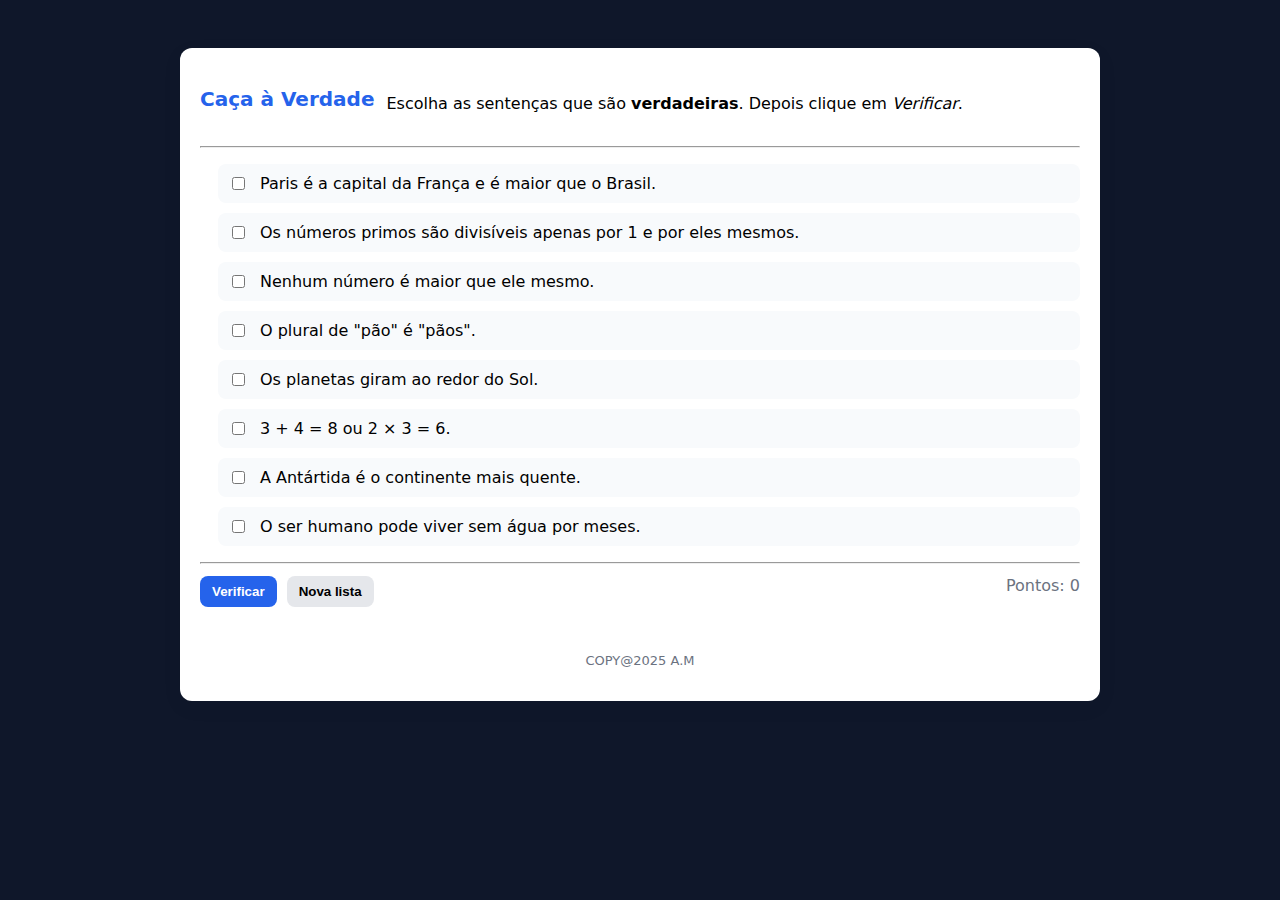
<file: JogosComputacionais/caca_a_verdade.html>
<!DOCTYPE html>
<html lang="pt-BR">

<head>
  <meta charset="utf-8" />
  <meta name="viewport" content="width=device-width,initial-scale=1" />
  <title>Caça à Verdade</title>
  <style>
    :root {
      --blue: #2563eb;
      --green: #16a34a;
      --red: #ef4444;
      --muted: #6b7280
    }

    body {
      font-family: Inter, system-ui, -apple-system, 'Segoe UI', Roboto, 'Helvetica Neue', Arial;
      background-color: #0f172a;  
      margin: 0;
      padding: 3rem;
    }

    .wrap {
      max-width: 880px;
      margin: 0 auto;
      background: #fff;
      border-radius: 12px;
      padding: 20px;
      box-shadow: 0 6px 20px rgba(10, 20, 40, 0.06)
    }

    h1 {
      margin: 0 0 8px;
      font-size: 20px;
      color: var(--blue)
    }

    p.lead {
      margin: 0 0 14px;
      color: var(--muted)
    }

    ol.sentences {
      padding-left: 18px
    }

    li.sentence {
      margin: 10px 0;
      padding: 10px;
      border-radius: 8px;
      background: #f8fafc;
      display: flex;
      align-items: center;
      gap: 12px
    }

    label.text {
      flex: 1
    }

    .controls {
      display: flex;
      gap: 10px;
      margin-top: 12px
    }

    button {
      padding: 8px 12px;
      border-radius: 8px;
      border: 0;
      cursor: pointer;
      font-weight: 600
    }

    .btn-check {
      background: var(--blue);
      color: white
    }

    .btn-new {
      background: #e5e7eb
    }

    .result {
      margin-top: 14px;
      font-weight: 700
    }

    .correct {
      color: var(--green)
    }

    .wrong {
      color: var(--red)
    }

    .explain {
      margin-top: 12px;
      background: #f1f5f9;
      padding: 10px;
      border-radius: 8px;
      color: #0f172a
    }

    footer {
      margin-top: 18px;
      font-size: 13px;
      color: var(--muted)
    }

    .mark {
      margin-left: 10px;
      font-weight: 700
    }

    .hidden {
      display: none
    }

    .print {
      margin-left: auto
    }
  </style>
</head>

<body>
  <div class="wrap">
    <br>
    <header style="display:flex;align-items:center;gap:12px">
      <h1>Caça à Verdade</h1>
      <div class="lead">Escolha as sentenças que são <strong>verdadeiras</strong>. Depois clique em <em>Verificar</em>.
      </div>
      <!--<button class="print" onclick="window.print()">Imprimir</button>-->
    </header>
    <br>
    <hr>
    <main>
      <form id="gameForm">
        <ol class="sentences" id="list"></ol>
      </form>
      <hr>
      <div class="controls">
        <button id="btnCheck" class="btn-check">Verificar</button>
        <button id="btnNew" class="btn-new" title="Gerar novo conjunto">Nova lista</button>
        <div style="margin-left:auto;color:var(--muted)" id="score">Pontos: 0</div>
      </div>
      <div id="feedback" class="result hidden"></div>
      <div id="explanations" class="explain hidden"></div>
    </main>
    
    <footer>
      <br>
      <p style="text-align: center;">COPY@2025 A.M</p>
    </footer>

  </div>
  <script>
  const SENTENCES_BANK = [
    { t: 'O dia tem 24 horas e o ano tem 12 meses.', v: true, e: 'Ambos os fatos são verdadeiros.' },
    { t: '7 × 7 = 48 ou 5 × 5 = 25.', v: true, e: 'A disjunção é verdadeira porque 5×5=25 é verdadeira.' },
    { t: 'A palavra "lua" não tem vogais.', v: false, e: '"lua" tem as vogais u e a.' },
    { t: 'O Brasil fica na Europa.', v: false, e: 'O Brasil fica na América do Sul.' },
    { t: '5 não é maior que 6.', v: true, e: 'A negação de "5 é maior que 6" é verdadeira.' },
    { t: 'A água é sólida à temperatura ambiente.', v: false, e: 'A água é líquida à temperatura ambiente.' },
    { t: '8 é par e 3 é ímpar.', v: true, e: '8 é par (sim) e 3 é ímpar (sim).' },
    { t: 'O sol é uma estrela ou a lua é maior que o sol.', v: true, e: 'A primeira parte (sol é uma estrela) é verdadeira.' },
    { t: '2 + 2 = 5 e 1 + 1 = 2.', v: false, e: 'Conjunção falsa porque 2+2=4 não é 5.' },
    { t: 'Paris é a capital da França e é maior que o Brasil.', v: false, e: 'Paris é capital da França, mas não é maior que o Brasil.' },
    { t: 'A soma de 2 e 3 é igual a 5 ou igual a 6.', v: true, e: '2+3=5, então a disjunção é verdadeira.' },
    { t: 'Existem 60 minutos em uma hora.', v: true, e: 'Isso é verdadeiro.' },
    { t: 'Um triângulo tem quatro lados.', v: false, e: 'Triângulo tem três lados.' },
    { t: 'A Terra é plana.', v: false, e: 'A Terra é aproximadamente esférica.' },
    { t: 'A palavra "sol" possui uma vogal.', v: true, e: 'A letra o é vogal.' },
    { t: 'Um ano bissexto tem 366 dias.', v: true, e: 'O ano bissexto tem um dia a mais em fevereiro.' },
    { t: 'O número zero é par.', v: true, e: 'Zero é considerado um número par.' },
    { t: 'Todos os pássaros sabem voar.', v: false, e: 'Pinguins e avestruzes não voam.' },
    { t: 'O gelo derrete quando aquecido.', v: true, e: 'O calor muda o estado do gelo.' },
    { t: '3 + 4 = 8 ou 2 × 3 = 6.', v: true, e: 'A disjunção é verdadeira porque 2×3=6 é verdadeiro.' },
    { t: 'Um quadrado tem quatro lados iguais e quatro ângulos retos.', v: true, e: 'Essas são as propriedades de um quadrado.' },
    { t: 'Os peixes respiram fora da água.', v: false, e: 'Peixes respiram com brânquias, dentro da água.' },
    { t: 'O fogo é frio e a neve é quente.', v: false, e: 'O fogo é quente e a neve é fria.' },
    { t: '2 é par e 5 é ímpar.', v: true, e: 'Ambas as sentenças são verdadeiras.' },
    { t: 'As plantas produzem oxigênio durante o dia.', v: true, e: 'Na fotossíntese, as plantas liberam oxigênio.' },
    { t: 'O ser humano pode viver sem água por meses.', v: false, e: 'O corpo humano precisa de água diariamente.' },
    { t: 'Os meses de abril, junho, setembro e novembro têm 30 dias.', v: true, e: 'Essa é a regra do calendário.' },
    { t: 'A lua é feita de queijo.', v: false, e: 'Isso é apenas uma lenda.' },
    { t: '10 é múltiplo de 2 e de 5.', v: true, e: '10 é divisível por 2 e por 5.' },
    { t: 'Os mamíferos botam ovos.', v: false, e: 'A maioria não bota ovos; exceção é o ornitorrinco.' },
    { t: 'O vento é visível a olho nu.', v: false, e: 'Vemos apenas seus efeitos.' },
    { t: 'O planeta Marte é conhecido como planeta vermelho.', v: true, e: 'Por causa do óxido de ferro em sua superfície.' },
    { t: 'A letra "b" é uma vogal.', v: false, e: 'É uma consoante.' },
    { t: 'Os cães são répteis.', v: false, e: 'Os cães são mamíferos.' },
    { t: 'O coração humano tem quatro cavidades.', v: true, e: 'Duas aurículas e dois ventrículos.' },
    { t: 'Um milênio tem 100 anos.', v: false, e: 'Um milênio tem 1000 anos.' },
    { t: 'Os olhos humanos distinguem milhões de cores.', v: true, e: 'O sistema visual é muito sensível a cores.' },
    { t: 'A Antártida é o continente mais quente.', v: false, e: 'É o mais frio.' },
    { t: 'O sangue é azul dentro do corpo e vermelho fora.', v: false, e: 'O sangue é sempre vermelho; a cor muda com o oxigênio.' },
    { t: 'A eletricidade é uma forma de energia.', v: true, e: 'É energia do movimento de elétrons.' },
    { t: 'As borboletas começam a vida como lagartas.', v: true, e: 'Elas passam por metamorfose.' },
    { t: 'O deserto do Saara é coberto de gelo.', v: false, e: 'É um deserto de areia no norte da África.' },
    { t: 'Os planetas giram ao redor do Sol.', v: true, e: 'Esse é o modelo do sistema solar.' },
    { t: '5 × 2 = 9 ou 3 + 4 = 7.', v: true, e: 'A disjunção é verdadeira porque 3+4=7.' },
    { t: 'Nenhum número é maior que ele mesmo.', v: false, e: 'Todo número é igual a ele mesmo, não menor.' },
    { t: 'A palavra "escola" começa com vogal.', v: true, e: 'A primeira letra é E, uma vogal.' },
    { t: 'O Oceano Pacífico é o maior do planeta.', v: true, e: 'É o maior e mais profundo oceano.' },
    { t: 'O Sol gira em torno da Terra.', v: false, e: 'A Terra gira ao redor do Sol.' },
    { t: 'A Amazônia é a maior floresta tropical do mundo.', v: true, e: 'Está localizada em grande parte no Brasil.' },
    { t: 'O som viaja mais rápido no ar do que na água.', v: false, e: 'O som viaja mais rápido na água.' },
    { t: 'O plural de "pão" é "pãos".', v: false, e: 'O plural correto é "pães".' },
    { t: 'Numa conjunção, se uma parte é falsa, o todo é falso.', v: true, e: 'Essa é a regra da lógica para o “e”.' },
    { t: 'Numa disjunção, basta uma parte ser verdadeira para o todo ser verdadeiro.', v: true, e: 'Essa é a regra da lógica para o “ou”.' },
    { t: 'A palavra "verde" tem duas vogais.', v: true, e: 'As vogais são e e e.' },
    { t: '9 é menor que 8 e 7 é maior que 6.', v: false, e: 'A primeira parte é falsa, então o todo é falso.' },
    { t: 'O oposto de “sempre” é “nunca”.', v: true, e: 'São palavras de sentido contrário.' },
    { t: 'Se chove, então o chão fica molhado.', v: true, e: 'É uma implicação lógica verdadeira.' },
    { t: 'Todas as vogais estão na palavra “casa”.', v: false, e: 'Só tem a e a; faltam e, i, o, u.' },
    { t: 'Os números primos são divisíveis apenas por 1 e por eles mesmos.', v: true, e: 'Essa é a definição de número primo.' }
  ];


    const listEl = document.getElementById('list');
    const btnCheck = document.getElementById('btnCheck');
    const btnNew = document.getElementById('btnNew');
    const feedback = document.getElementById('feedback');
    const explanations = document.getElementById('explanations');
    const scoreDisplay = document.getElementById('score');

    let currentSet = [];
    let score = 0;

    function sample(arr, n) {
      const copy = arr.slice();
      const res = [];
      while (res.length < n && copy.length) {
        const i = Math.floor(Math.random() * copy.length);
        res.push(copy.splice(i, 1)[0]);
      }
      return res;
    }

    function renderList() {
      listEl.innerHTML = '';
      currentSet.forEach((s, idx) => {
        const li = document.createElement('li');
        li.className = 'sentence';
        li.innerHTML = `
          <input type="checkbox" id="s_${idx}" data-index="${idx}" />
          <label for="s_${idx}" class="text">${s.t}</label>
          <span class="mark hidden" id="mark_${idx}"></span>
        `;
        listEl.appendChild(li);
      });
      feedback.classList.add('hidden');
      explanations.classList.add('hidden');
    }

    function newList() {
      currentSet = sample(SENTENCES_BANK, 8);
      renderList();
    }

    function checkAnswers(e) {
      e.preventDefault();
      const checks = Array.from(document.querySelectorAll('#list input[type=checkbox]'));
      let correctCount = 0;
      const explains = [];
      checks.forEach(ch => {
        const idx = parseInt(ch.dataset.index, 10);
        const s = currentSet[idx];
        const user = ch.checked;
        const correct = s.v;
        const markEl = document.getElementById('mark_' + idx);
        markEl.classList.remove('hidden');
        if (user === correct) {
          markEl.textContent = '✓';
          markEl.style.color = 'var(--green)';
          correctCount++;
        } else {
          markEl.textContent = '✕';
          markEl.style.color = 'var(--red)';
        }
        explains.push(`<strong>${s.t}</strong><br>Resposta: <span style="color:${s.v ? 'var(--green)' : 'var(--red)'}">${s.v ? 'Verdadeiro' : 'Falso'}</span><br>Explicação: ${s.e}`);
      });

      feedback.classList.remove('hidden');
      feedback.innerHTML = `Você acertou <strong>${correctCount}</strong> de ${checks.length}.`;
      explanations.classList.remove('hidden');
      explanations.innerHTML = explains.join('<hr style="margin:10px 0">');

      // Pontuação simples: +1 por acerto
      score += correctCount;
      scoreDisplay.textContent = 'Pontos: ' + score;
    }

    btnNew.addEventListener('click', (ev) => { ev.preventDefault(); newList(); });
    btnCheck.addEventListener('click', checkAnswers);

    // inicializa
    newList();
  </script>

</body>

</html>
</file>
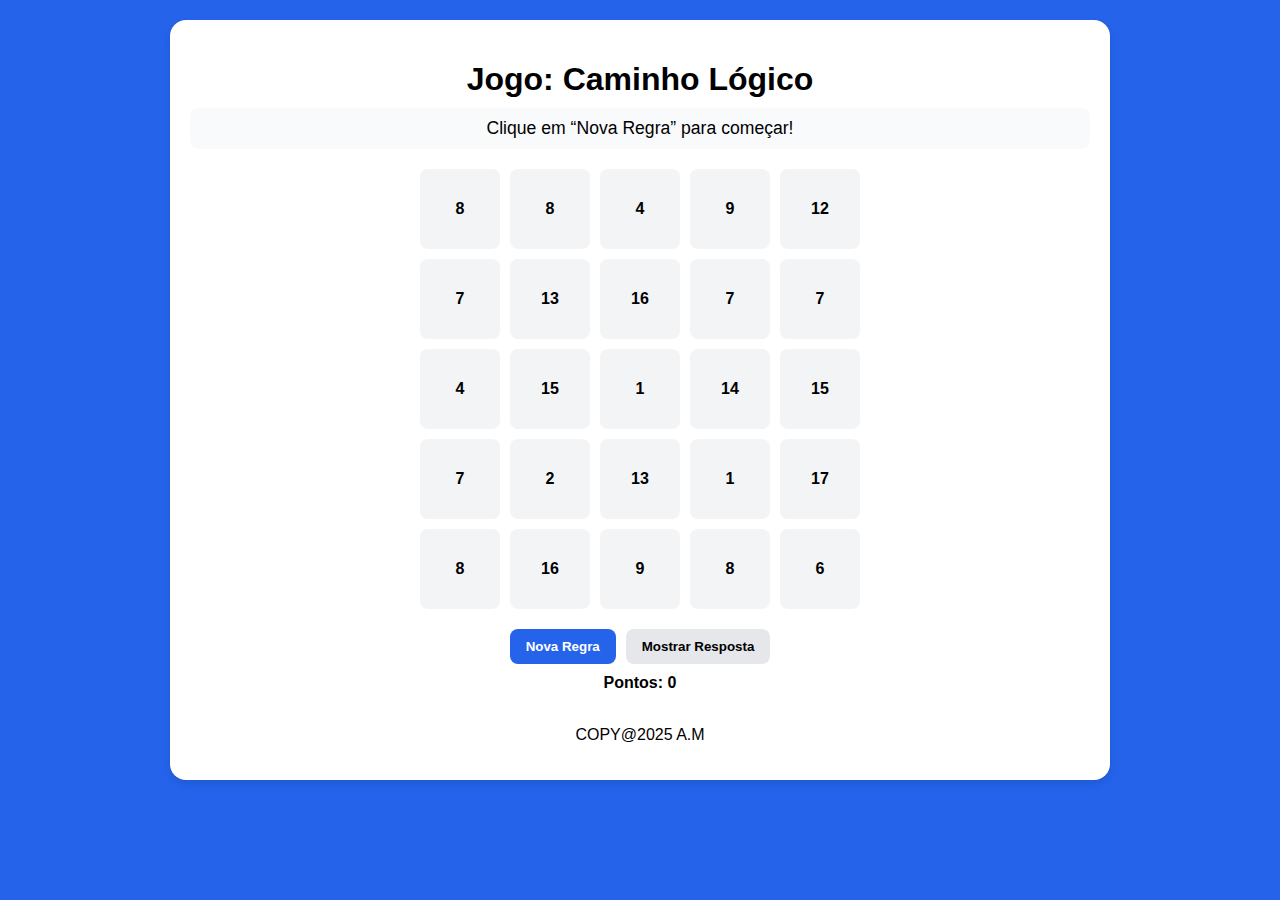
<file: JogosComputacionais/caminhoLogico.html>
<!DOCTYPE html><html lang="pt-BR">
<head>
  <meta charset="UTF-8">
  <meta name="viewport" content="width=device-width, initial-scale=1.0">
  <title>Jogo: Caminho Lógico</title>
  <style>
    body {
      font-family: Arial, sans-serif;
      background-color: #2563eb;
      margin: 0;
      padding: 20px;
    }
    .container {
      max-width: 900px;
      margin: 0 auto;
      background: #fff;
      border-radius: 16px;
      padding: 20px;
      box-shadow: 0 4px 8px rgba(0,0,0,0.1);
    }
    h1 {
      text-align: center;
      margin-bottom: 10px;
    }
    #path {
      display: grid;
      grid-template-columns: repeat(5, 80px);
      grid-gap: 10px;
      justify-content: center;
      margin: 20px 0;
    }
    .cell {
      width: 80px;
      height: 80px;
      background: #f3f4f6;
      border-radius: 8px;
      display: flex;
      align-items: center;
      justify-content: center;
      font-weight: bold;
      cursor: pointer;
      transition: all 0.2s ease;
    }
    .cell.active { background: #93c5fd; color: white; }
    .cell.correct { background: #22c55e; color: white; }
    .cell.wrong { background: #ef4444; color: white; }
    .controls { display: flex; justify-content: center; gap: 10px; margin-top: 20px; }
    button {
      padding: 10px 16px;
      border: none;
      border-radius: 8px;
      cursor: pointer;
      font-weight: bold;
    }
    .start { background: #2563eb; color: white; }
    .next { background: #e5e7eb; }
    #rule {
      background: #f8fafc;
      border-radius: 8px;
      padding: 10px;
      text-align: center;
      font-size: 1.1em;
      margin-top: 10px;
    }
    #score { text-align: center; margin-top: 10px; font-weight: bold; }
  </style>
</head>
<body>
  <div class="container">
    <h1>Jogo: Caminho Lógico</h1>
    <div id="rule">Clique em “Nova Regra” para começar!</div>
    <div id="path"></div>
    <div class="controls">
      <button class="start" id="btnStart">Nova Regra</button>
      <button class="next" id="btnNext">Mostrar Resposta</button>
    </div>
    <div id="score">Pontos: 0</div>
     <footer>
      <br>
      <p style="text-align: center;">COPY@2025 A.M</p>
    </footer>
  </div>  <script>
    const pathEl = document.getElementById('path');
    const ruleEl = document.getElementById('rule');
    const scoreEl = document.getElementById('score');

    let grid = [];
    let rule = null;
    let score = 0;

    function createGrid(size = 25){
      grid = [];
      pathEl.innerHTML = '';
      for(let i=0;i<size;i++){
        const num = Math.floor(Math.random()*20)+1;
        const cell = document.createElement('div');
        cell.className = 'cell';
        cell.textContent = num;
        cell.dataset.value = num;
        cell.addEventListener('click',()=> selectCell(cell));
        pathEl.appendChild(cell);
        grid.push(cell);
      }
    }

    function buildRule(){
      const type = Math.random();
      const n1 = Math.floor(Math.random()*10)+5;
      const n2 = Math.floor(Math.random()*10)+2;
      if(type < 0.33){
        rule = { tipo:'and', texto:`Escolha números maiores que ${n1} e menores que ${n1 + 5}`, test: v => v>n1 && v<(n1+5)};
      }else if(type < 0.66){
        rule = { tipo:'or', texto:`Escolha números pares ou maiores que ${n2+10}`, test: v => v%2===0 || v>(n2+10)};
      }else{
        rule = { tipo:'neg', texto:`Escolha números que não sejam menores que ${n2}`, test: v => !(v<n2)};
      }
      ruleEl.textContent = rule.texto;
    }

    function selectCell(cell){
      cell.classList.toggle('active');
    }

    function showAnswers(){
      let points = 0;
      grid.forEach(c=>{
        const val = parseInt(c.dataset.value);
        const correct = rule.test(val);
        if(correct && c.classList.contains('active')){
          c.classList.add('correct'); points++; }
        else if(!correct && c.classList.contains('active')){
          c.classList.add('wrong'); points--; }
        else if(correct && !c.classList.contains('active')){
          c.classList.add('correct'); }
      });
      score += points;
      scoreEl.textContent = `Pontos: ${score}`;
    }

    document.getElementById('btnStart').addEventListener('click',()=>{
      createGrid();
      buildRule();
    });

    document.getElementById('btnNext').addEventListener('click',showAnswers);

    createGrid();
  </script></body>
</html>
</file>
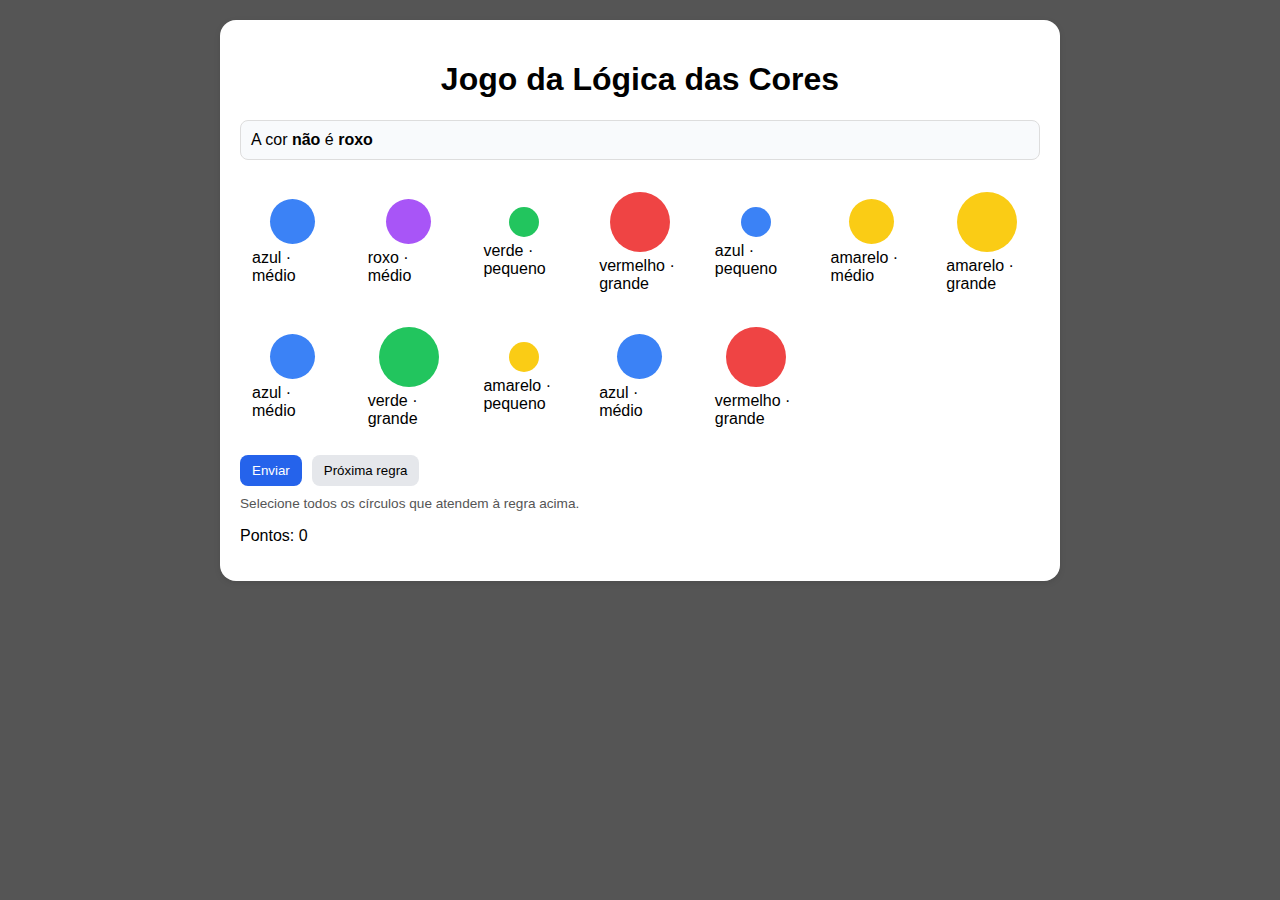
<file: JogosComputacionais/logicaCores.html>
<!DOCTYPE html><html lang="pt-BR">
<head>
  <meta charset="UTF-8" />
  <meta name="viewport" content="width=device-width, initial-scale=1.0" />
  <title>Jogo da Lógica das Cores</title>
  <style>
    body {
      font-family: Arial, sans-serif;
      background-color: #555;
      margin: 0;
      padding: 20px;
    }
    .container {
      max-width: 800px;
      margin: 0 auto;
      background: white;
      border-radius: 16px;
      box-shadow: 0 2px 6px rgba(0,0,0,0.1);
      padding: 20px;
    }
    h1 {
      text-align: center;
    }
    .rule {
      background: #f8fafc;
      padding: 10px;
      border-radius: 8px;
      border: 1px solid #ddd;
      margin-bottom: 20px;
    }
    .grid {
      display: grid;
      grid-template-columns: repeat(auto-fill, minmax(100px, 1fr));
      gap: 10px;
    }
    .circle {
      display: flex;
      flex-direction: column;
      align-items: center;
      justify-content: center;
      border: 2px solid transparent;
      border-radius: 8px;
      padding: 10px;
      background: #fff;
      cursor: pointer;
      position: relative;
    }
    .circle.selected {
      outline: 3px solid #3b82f6;
    }
    .color {
      border-radius: 50%;
      margin-bottom: 5px;
    }
    .controls {
      margin-top: 15px;
      display: flex;
      gap: 10px;
    }
    button {
      padding: 8px 12px;
      border-radius: 8px;
      border: none;
      cursor: pointer;
    }
    .submit { background: #2563eb; color: white; }
    .next { background: #e5e7eb; }
    .hint { font-size: 0.85em; color: #555; margin-top: 10px; }
  </style>
</head>
<body>
  <div class="container">
    <h1>Jogo da Lógica das Cores</h1>
    <div class="rule" id="ruleDisplay"></div>
    <div class="grid" id="grid"></div>
    <div class="controls">
      <button class="submit" id="btnSubmit">Enviar</button>
      <button class="next" id="btnNext">Próxima regra</button>
    </div>
    <div class="hint">Selecione todos os círculos que atendem à regra acima.</div>
    <p id="scoreDisplay">Pontos: 0</p>
  </div>  <script>
    const COLORS = ['vermelho','azul','verde','amarelo','roxo'];
    const SIZES = ['pequeno','médio','grande'];
    let pool = [];
    let rule = null;
    let score = 0;

    function random(arr){ return arr[Math.floor(Math.random()*arr.length)]; }

    function generatePool(n=12){
      pool = [];
      for(let i=0;i<n;i++){
        pool.push({
          id:i+1,
          cor:random(COLORS),
          tamanho:random(SIZES)
        });
      }
    }

    function buildRule(){
      const kind = Math.random();
      if(kind<0.33){
        rule={tipo:'and',esq:{attr:'cor',valor:random(COLORS)},dir:{attr:'tamanho',valor:random(SIZES)}};
      }else if(kind<0.66){
        rule={tipo:'or',esq:{attr:'cor',valor:random(COLORS)},dir:{attr:'tamanho',valor:random(SIZES)}};
      }else{
        rule={tipo:'neg',esq:{attr:'cor',valor:random(COLORS)}};
      }
    }

    function drawRule(){
      const el=document.getElementById('ruleDisplay');
      if(rule.tipo==='neg') el.innerHTML=`A cor <b>não</b> é <b>${rule.esq.valor}</b>`;
      if(rule.tipo==='and') el.innerHTML=`A cor é <b>${rule.esq.valor}</b> <b>e</b> o tamanho é <b>${rule.dir.valor}</b>`;
      if(rule.tipo==='or') el.innerHTML=`A cor é <b>${rule.esq.valor}</b> <b>ou</b> o tamanho é <b>${rule.dir.valor}</b>`;
    }

    function colorClass(cor){
      return {
        vermelho:'#ef4444',
        azul:'#3b82f6',
        verde:'#22c55e',
        amarelo:'#facc15',
        roxo:'#a855f7'
      }[cor];
    }

    function drawPool(){
      const grid=document.getElementById('grid');
      grid.innerHTML='';
      pool.forEach(c=>{
        const div=document.createElement('div');
        div.className='circle';
        div.dataset.id=c.id;
        const colorDiv=document.createElement('div');
        colorDiv.className='color';
        colorDiv.style.background=colorClass(c.cor);
        const sizePx=c.tamanho==='pequeno'?30:c.tamanho==='médio'?45:60;
        colorDiv.style.width=sizePx+'px';
        colorDiv.style.height=sizePx+'px';
        const text=document.createElement('div');
        text.innerText=`${c.cor} · ${c.tamanho}`;
        div.appendChild(colorDiv);
        div.appendChild(text);
        div.onclick=()=>{
          div.classList.toggle('selected');
        };
        grid.appendChild(div);
      });
    }

    function matches(c,cond){
      if(cond.attr==='cor') return c.cor===cond.valor;
      if(cond.attr==='tamanho') return c.tamanho===cond.valor;
    }

    function evaluate(c,rule){
      if(rule.tipo==='neg') return !matches(c,rule.esq);
      if(rule.tipo==='and') return matches(c,rule.esq)&&matches(c,rule.dir);
      if(rule.tipo==='or') return matches(c,rule.esq)||matches(c,rule.dir);
      return false;
    }

    function submit(){
      const selected=[...document.querySelectorAll('.circle.selected')].map(e=>parseInt(e.dataset.id));
      const correct=pool.filter(c=>evaluate(c,rule)).map(c=>c.id);
      let pts=0;
      correct.forEach(id=>{if(selected.includes(id)) pts++;});
      selected.forEach(id=>{if(!correct.includes(id)) pts--;});
      score+=pts;
      document.getElementById('scoreDisplay').innerText=`Pontos: ${score}`;
      // show results
      document.querySelectorAll('.circle').forEach(div=>{
        const id=parseInt(div.dataset.id);
        if(correct.includes(id)){
          const mark=document.createElement('span');
          mark.innerText='✓';
          mark.style.color='green';
          mark.style.position='absolute';
          mark.style.top='5px';
          mark.style.right='8px';
          div.appendChild(mark);
        }else{
          const mark=document.createElement('span');
          mark.innerText='✕';
          mark.style.color='red';
          mark.style.position='absolute';
          mark.style.top='5px';
          mark.style.right='8px';
          div.appendChild(mark);
        }
        div.onclick=null;
      });
    }

    function next(){
      generatePool();
      buildRule();
      drawRule();
      drawPool();
    }

    document.getElementById('btnSubmit').onclick=submit;
    document.getElementById('btnNext').onclick=next;

    generatePool();
    buildRule();
    drawRule();
    drawPool();
  </script></body>
</html>
</file>
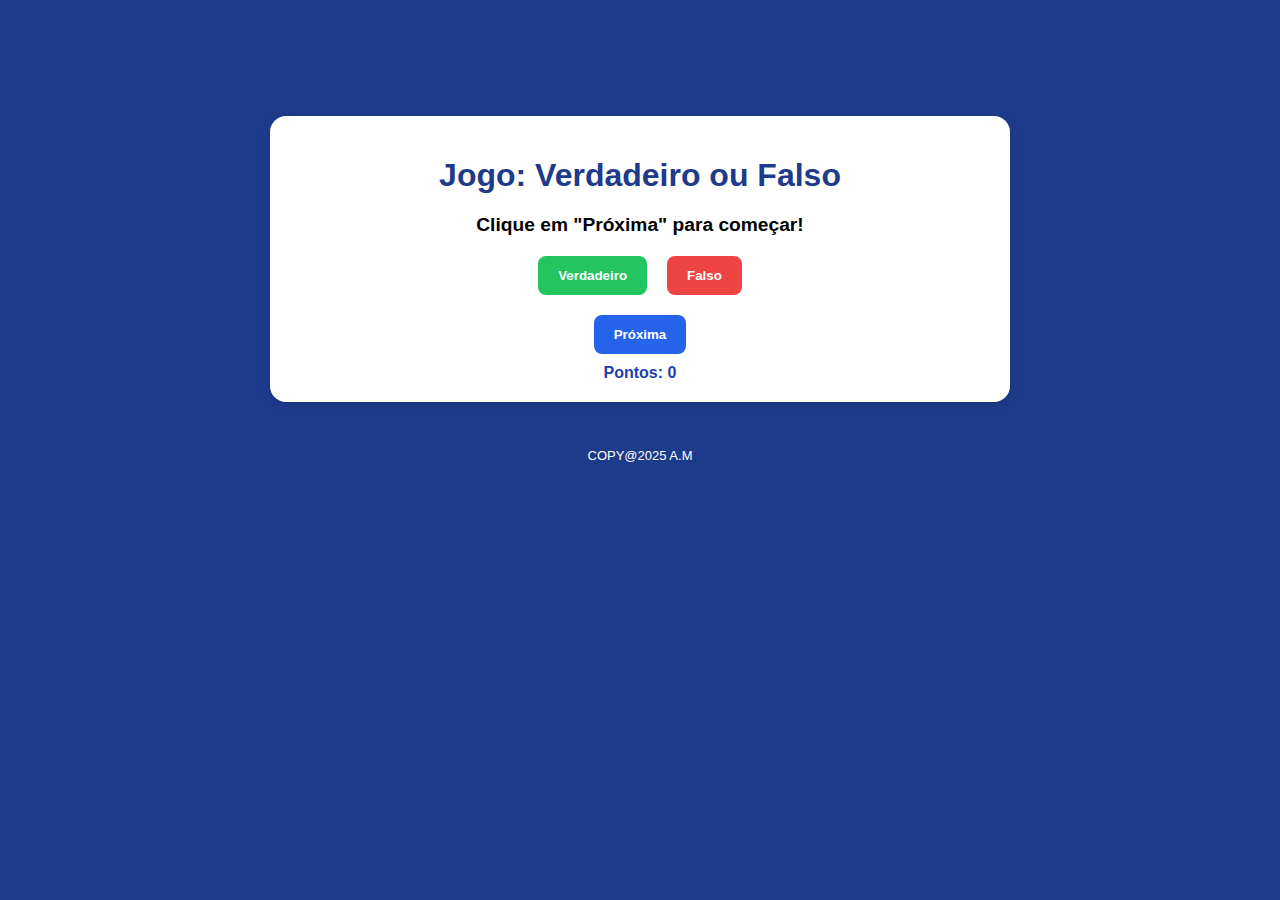
<file: JogosComputacionais/trueFalse.html>
<!DOCTYPE html>
<html lang="pt-BR">

<head>
  <meta charset="UTF-8">
  <meta name="viewport" content="width=device-width, initial-scale=1.0">
  <title>Jogo: Verdadeiro ou Falso</title>
  <style>
    body {
      font-family: 'Poppins', sans-serif;
      background-color: #1e3a8a;
      background-repeat: no-repeat;
      margin: 0;
      padding: 20px;
    }

    .container {
      max-width: 700px;
      margin: 0 auto;
      background: #fff;
      border-radius: 16px;
      margin-top: 6rem;
      padding: 20px;
      box-shadow: 0 4px 8px rgba(0, 0, 0, 0.1);
    }

    h1 {
      text-align: center;
      color: #1e3a8a;
      margin-bottom: 20px;
    }

    .sentence {
      font-size: 1.2em;
      text-align: center;
      margin: 20px 0;
      font-weight: bold;
    }

    .buttons {
      display: flex;
      justify-content: center;
      gap: 20px;
      margin-bottom: 20px;
    }

    button {
      padding: 12px 20px;
      border: none;
      border-radius: 8px;
      font-weight: bold;
      cursor: pointer;
      transition: all 0.2s ease;
    }

    .true-btn {
      background-color: #22c55e;
      color: white;
    }

    .false-btn {
      background-color: #ef4444;
      color: white;
    }

    .next-btn {
      background-color: #2563eb;
      color: white;
      display: block;
      margin: 10px auto;
    }

    .feedback {
      text-align: center;
      font-size: 1.1em;
      font-weight: bold;
      margin-top: 10px;
    }

    #score {
      text-align: center;
      font-weight: bold;
      margin-top: 10px;
      color: #1e40af;
    }
    footer {
      margin-top: 18px;
      font-size: 13px;
      color: white;
    }
  </style>
</head>

<body>
  <div class="container">
    <h1>Jogo: Verdadeiro ou Falso</h1>
    <div class="sentence" id="sentence">Clique em "Próxima" para começar!</div>
    <div class="buttons">
      <button class="true-btn" id="btnTrue">Verdadeiro</button>
      <button class="false-btn" id="btnFalse">Falso</button>
    </div>
    <button class="next-btn" id="btnNext">Próxima</button>
    <div class="feedback" id="feedback"></div>
    <div id="score">Pontos: 0</div>
  </div>
  <footer>
      <br>
      <p style="text-align: center;">COPY@2025 A.M</p>
  </footer>
  <script>
    const sentences = [
      { text: 'O sol nasce no oeste e se põe no leste.', correct: false },
      { text: '2 é menor que 5 e 10 é maior que 3.', correct: true },
      { text: 'Um gato é um peixe ou um pássaro.', correct: false },
      { text: 'A água é líquida e o gelo é sólido.', correct: true },
      { text: '8 é par ou 7 é ímpar.', correct: true },
      { text: 'O número 9 não é menor que 10.', correct: false },
      { text: 'O fogo é frio e o gelo é quente.', correct: false },
      { text: 'Bananas são frutas e maçãs também.', correct: true },
      { text: 'Um cachorro pode miar ou latir.', correct: true },
      { text: 'A palavra “sol” não tem vogais.', correct: false },
      { text: 'O Brasil está localizado na América do Sul.', correct: true },
      { text: 'A lua é uma estrela.', correct: false },
      { text: 'O número 4 é par e o número 9 é ímpar.', correct: true },
      { text: 'A Terra gira ao redor do Sol.', correct: true },
      { text: 'O leite vem das vacas.', correct: true },
      { text: 'Um peixe vive normalmente fora da água.', correct: false },
      { text: 'O triângulo tem três lados.', correct: true },
      { text: 'O número 7 é múltiplo de 2.', correct: false },
      { text: 'A palavra “fada” começa com consoante.', correct: false },
      { text: 'O ar é invisível.', correct: true },
      { text: 'Os seres humanos precisam de oxigênio para viver.', correct: true },
      { text: 'O gelo é mais quente que a água fervendo.', correct: false },
      { text: 'Existem 12 meses em um ano.', correct: true },
      { text: 'Os dias da semana são sete.', correct: true },
      { text: 'Um leão é um animal herbívoro.', correct: false },
      { text: 'A palavra “carro” tem duas vogais.', correct: true },
      { text: 'O número 10 é maior que 100.', correct: false },
      { text: 'A Amazônia é uma floresta tropical.', correct: true },
      { text: 'O mar é feito de areia.', correct: false },
      { text: 'O fogo precisa de oxigênio para queimar.', correct: true },
      { text: 'O inverno é a estação mais quente do ano.', correct: false },
      { text: 'Os pássaros têm asas.', correct: true },
      { text: 'Um cachorro é um mamífero.', correct: true },
      { text: 'A letra “B” é uma vogal.', correct: false },
      { text: 'O planeta Marte é chamado de planeta vermelho.', correct: true },
      { text: '2 + 3 = 6.', correct: false },
      { text: 'A palavra “escola” tem seis letras.', correct: true },
      { text: 'O corpo humano tem cinco sentidos.', correct: true },
      { text: 'O chocolate é salgado.', correct: false },
      { text: 'O arco-íris tem sete cores.', correct: true },
      { text: 'O número zero é ímpar.', correct: false },
      { text: 'A água ferve a 100 graus Celsius.', correct: true },
      { text: 'As nuvens são feitas de algodão.', correct: false },
      { text: 'Um milênio tem 1000 anos.', correct: true },
      { text: 'O plural de “pão” é “pães”.', correct: true },
      { text: 'A capital do Brasil é o Rio de Janeiro.', correct: false },
      { text: 'O Sol é uma estrela.', correct: true },
      { text: 'Os peixes respiram através das brânquias.', correct: true },
      { text: 'A baleia é um peixe.', correct: false },
      { text: 'A palavra “uva” tem três letras.', correct: true },
      { text: 'O número 5 é par.', correct: false },
      { text: 'O dia tem 24 horas.', correct: true },
      { text: 'A palavra “livro” começa com uma vogal.', correct: false },
      { text: 'Os meses de abril e junho têm 30 dias.', correct: true },
      { text: 'O corpo humano tem 3 pulmões.', correct: false },
      { text: 'A água é necessária para a vida.', correct: true },
      { text: 'O planeta Terra tem dois sóis.', correct: false },
      { text: 'A matemática estuda números e formas.', correct: true },
      { text: 'A palavra “rio” possui duas vogais.', correct: true },
      { text: 'O número 12 é múltiplo de 3 e de 4.', correct: true },
      { text: 'Nenhum animal precisa de água para viver.', correct: false }
    ];



    let current = -1;
    let score = 0;

    const sentenceEl = document.getElementById('sentence');
    const feedbackEl = document.getElementById('feedback');
    const scoreEl = document.getElementById('score');

    document.getElementById('btnNext').addEventListener('click', nextSentence);
    document.getElementById('btnTrue').addEventListener('click', () => checkAnswer(true));
    document.getElementById('btnFalse').addEventListener('click', () => checkAnswer(false));

    function nextSentence() {
      feedbackEl.textContent = '';
      current = Math.floor(Math.random() * sentences.length);
      sentenceEl.textContent = sentences[current].text;
    }

    function checkAnswer(answer) {
      if (current === -1) return;
      const correct = sentences[current].correct;
      if (answer === correct) {
        feedbackEl.textContent = '✅ Correto!';
        feedbackEl.style.color = '#22c55e';
        score++;
      } else {
        feedbackEl.textContent = '❌ Errado!';
        feedbackEl.style.color = '#ef4444';
      }
      scoreEl.textContent = `Pontos: ${score}`;
    }
  </script>
</body>

</html>
</file>
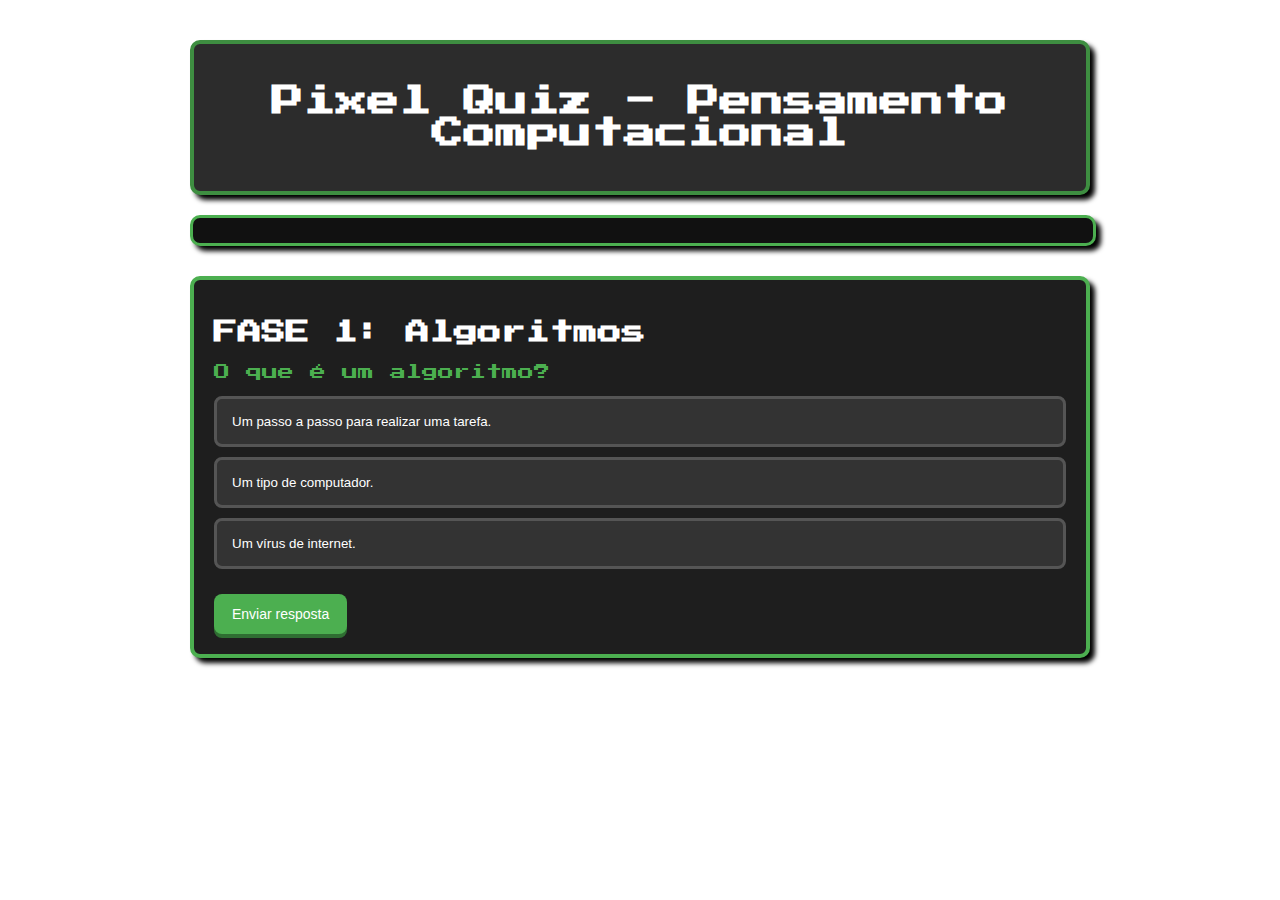
<file: ProfAdriel/templates/pixelQuiz.html>
<!DOCTYPE html>
<html lang="pt-BR">
<head>
<meta charset="UTF-8" />
<title>Pixel Quiz - Pensamento Computacional</title>
<style>
    @import url('https://fonts.googleapis.com/css2?family=Press+Start+2P&display=swap');

    body {
        margin: 0;
        font-family: "Press Start 2P", monospace;
        background-image: url('https://wallpapers.com/images/hd/pixel-3xl-minecraft-background-4d64lmcgwrcj5zwf.jpg');
        background-size: 128px;
        color: #fff;
        padding-bottom: 50px;
    }

    .container {
        width: 90%;
        max-width: 900px;
        margin: 0 auto;
        padding-top: 40px;
        
    }

    .title-box {
        text-align: center;
        background: #2c2c2c;
        padding: 20px;
        border: 4px solid #3e8e41;
        border-radius: 10px;
        box-shadow: 5px 5px 5px black;
    }

    .phase {
        background: #1e1e1e;
        border: 4px solid #4caf50;
        padding: 20px;
        margin-top: 30px;
        border-radius: 10px;
        box-shadow: 0 0 10px #000;
        display: none;
        box-shadow: 5px 5px 5px black;
    }

    .phase p {
        color: #4caf50;
    }

    .option-btn {
        display: block;
        width: 100%;
        color: white;
        text-align: left;
        margin: 10px 0;
        padding: 15px;
        background: #333;
        border: 3px solid #555;
        border-radius: 8px;
        cursor: pointer;
        user-select: none;
    }

    .option-btn.selected {
        outline: 3px dashed #76ff7a;
        transform: translateY(-2px);
    }

    .send-btn {
        margin-top: 15px;
        padding: 12px 18px;
        border: 0;
        background: #4caf50;
        color: white;
        font-size: 14px;
        border-radius: 8px;
        cursor: pointer;
        box-shadow: 0 4px #2f6e32;
    }

    .progress {
        background: #111;
        border: 3px solid #4caf50;
        border-radius: 10px;
        height: 25px;
        width: 100%;
        box-shadow: 5px 5px 5px black;
        margin-top: 20px;
    }

    .bar {
        height: 100%;
        width: 0%;
        background: #76ff7a;
        transition: width 400ms ease;
    }

    .final-box {
        display: none;
        background: #222;
        padding: 40px;
        border: 5px solid gold;
        border-radius: 10px;
        margin-top: 30px;
    }

    .correct-answer {
        background: #2e7d32;
        padding: 10px;
        border-radius: 8px;
        margin: 10px 0;
    }

    .user-answer {
        background: #0277bd;
        padding: 10px;
        border-radius: 8px;
        margin: 10px 0;
    }
</style>
</head>
<body>

<div class="container">
    <div class="title-box">
        <h1>Pixel Quiz - Pensamento Computacional</h1>
    </div>

    <div class="progress"><div class="bar" id="progressBar"></div></div>

    <!-- FASE 1 -->
    <div class="phase" id="fase1" data-fase="1">
        <h2>FASE 1: Algoritmos</h2>
        <p>O que é um algoritmo?</p>
        <button class="option-btn" data-correct="true">Um passo a passo para realizar uma tarefa.</button>
        <button class="option-btn" data-correct="false">Um tipo de computador.</button>
        <button class="option-btn" data-correct="false">Um vírus de internet.</button>
        <button class="send-btn" onclick="sendAnswer(1)">Enviar resposta</button>
    </div>
    <!-- FASE 2 -->
    <div class="phase" id="fase2" data-fase="2">
        <h2>FASE 2: Algoritmos</h2>
        <p>Qual das opções abaixo é um tipo de algoritmo?</p>
        <button class="option-btn" data-correct="false">Dormir.</button>
        <button class="option-btn" data-correct="true">Uma receita de bolo.</button>
        <button class="option-btn" data-correct="false">Ficar parado.</button>
        <button class="send-btn" onclick="sendAnswer(2)">Enviar resposta</button>
    </div>
    <!-- FASE 3 -->
    <div class="phase" id="fase3" data-fase="3">
        <h2>FASE 3: Algoritmos</h2>
        <p>Qual é a primeira coisa a se fazer em um algoritmo?</p>
        <button class="option-btn" data-correct="false">Fazer qualquer coisa.</button>
        <button class="option-btn" data-correct="false">Começar pelo fim.</button>
        <button class="option-btn" data-correct="true">Seguir a primeira instrução.</button>
        <button class="send-btn" onclick="sendAnswer(3)">Enviar resposta</button>
    </div>

    <!-- FASE 4 -->
    <div class="phase" id="fase4" data-fase="4">
        <h2>FASE 4: Algoritmos</h2>
        <p>Algoritmos precisam ter ?</p>
        <button class="option-btn" data-correct="false">Passos desordenados.</button>
        <button class="option-btn" data-correct="true">Passos claros e em ordem.</button>
        <button class="option-btn" data-correct="false">Palavras com sentido sem padrão.</button>
        <button class="send-btn" onclick="sendAnswer(4)">Enviar resposta</button>
    </div>

    <!-- FASE 5 -->
    <div class="phase" id="fase5" data-fase="5">
        <h2>FASE 5: Algoritmos</h2>
        <p>Em um algoritmo, o que acontece se pularmos uma etapa importante?</p>
        <button class="option-btn" data-correct="false">Nada muda.</button>
        <button class="option-btn" data-correct="false">Pode dar certo.</button>
        <button class="option-btn" data-correct="true">Pode dar errado.</button>
        <button class="send-btn" onclick="sendAnswer(5)">Enviar resposta</button>
    </div>

    <!-- FASE 6 -->
    <div class="phase" id="fase6" data-fase="6">
        <h2>FASE 6: Repetições </h2>
        <p>O que significa repetição?</p>
        <button class="option-btn" data-correct="true">Fazer um passo várias vezes.</button>
        <button class="option-btn" data-correct="false">Pular etapas.</button>
        <button class="option-btn" data-correct="false">Fazer tudo ao contrário.</button>
        <button class="send-btn" onclick="sendAnswer(6)">Enviar resposta</button>
    </div>

     <!-- FASE 7 -->
    <div class="phase" id="fase7" data-fase="7">
        <h2>FASE 7: Repetições</h2>
        <p>Em qual situação do dia a dia usa-se repetições?</p>
        <button class="option-btn" data-correct="false">Lavar as mão uma única vez.</button>
        <button class="option-btn" data-correct="false">Comer porque gosta.</button>
        <button class="option-btn" data-correct="true">Escovar os dentes fazendo movimentos repetidos.</button>

        <button class="send-btn" onclick="sendAnswer(7)">Enviar resposta</button>
    </div>

    <!-- FASE 8 -->
    <div class="phase" id="fase8" data-fase="8">
        <h2>FASE 8: Repetições</h2>
        <p>Qual é um exemplo de repetição em programação?</p>

        <button class="option-btn" data-correct="true">Mandar robô andar 5 passos repetindo a mesma ação.</button>
        <button class="option-btn" data-correct="false">Fazer um desenho e parar.</button>
        <button class="option-btn" data-correct="false">Fazer o robô andar sempre que quiser.</button>

        <button class="send-btn" onclick="sendAnswer(8)">Enviar resposta</button>
    </div>

    <!-- FASE 9 -->
    <div class="phase" id="fase9" data-fase="9">
        <h2>FASE 9: Repetições</h2>
        <p>Qual algoritmo abaixo apresenta repetição?</p>

        <button class="option-btn" data-correct="true">Desenhar um circulo -> repetir 3 vezes.</button>
        <button class="option-btn" data-correct="false">Pular -> correr -> dormir..</button>
        <button class="option-btn" data-correct="false">Comer -> beber -> pensar.</button>

        <button class="send-btn" onclick="sendAnswer(9)">Enviar resposta</button>
    </div>

    <!-- FASE 10 -->
    <div class="phase" id="fase10" data-fase="10">
        <h2>FASE 10: Condições</h2>
        <p>O que é uma condição em um algoritmo?</p>

        <button class="option-btn" data-correct="false">Um desenho.</button>
        <button class="option-btn" data-correct="true">Uma escolha que depende de algo.</button>
        <button class="option-btn" data-correct="false">Uma repetição.</button>

        <button class="send-btn" onclick="sendAnswer(10)">Enviar resposta</button>
    </div>

    <!-- FASE 11 -->
    <div class="phase" id="fase11" data-fase="11">
        <h2>FASE 11: Condições</h2>
        <p>Em qual situação mostra uma condição?</p>

        <button class="option-btn" data-correct="true">Se chover, usar guarda-chuva.</button>
        <button class="option-btn" data-correct="false">Fechar os olhos para dormir.</button>
        <button class="option-btn" data-correct="false">Comer porque gosta.</button>

        <button class="send-btn" onclick="sendAnswer(11)">Enviar resposta</button>
    </div>

    <!-- FASE 12 -->
    <div class="phase" id="fase12" data-fase="12">
        <h2>FASE 12: Condições</h2>
        <p>Condições servem para?</p>

        <button class="option-btn" data-correct="true">Fazer escolhas.</button>
        <button class="option-btn" data-correct="false">Não tem utilidade.</button>
        <button class="option-btn" data-correct="false">Não realizar um passo.</button>

        <button class="send-btn" onclick="sendAnswer(12)">Enviar resposta</button>
    </div>

    <!-- FASE 13 -->
    <div class="phase" id="fase13" data-fase="13">
        <h2>FASE 13: Condições</h2>
        <p>Qual opção mostra duas ações diferentes para uma condição?</p>

        <button class="option-btn" data-correct="false">Comer e beber.</button>
        <button class="option-btn" data-correct="false">Correr e pular.</button>
        <button class="option-btn" data-correct="true">Se a luz estiver apagada, acenda; senão, apague.</button>

        <button class="send-btn" onclick="sendAnswer(13)">Enviar resposta</button>
    </div>

     <!-- FASE 14 -->
     <div class="phase" id="fase14" data-fase="14">
        <h2>FASE 14: Sequência</h2>
        <p>O que é uma sequência em um algoritmo?</p>

        <button class="option-btn" data-correct="false">Fazer etapas em qualquer ordem.</button>
        <button class="option-btn" data-correct="true">Ordem correta dos passos.</button>
        <button class="option-btn" data-correct="false">Repetir uma atividade várias vezes.</button>

        <button class="send-btn" onclick="sendAnswer(14)">Enviar resposta</button>
    </div>

     <!-- FASE 15 -->
     <div class="phase" id="fase15" data-fase="15">
        <h2>FASE 15: Sequência</h2>
        <p>Porque a sequência é importante?</p>

        <button class="option-btn" data-correct="false">Porque faz o algoritmo ficar maior.</button>
        <button class="option-btn" data-correct="false">Porque permite uma falta de padrão.</button>
        <button class="option-btn" data-correct="true">Porque muda o resultado se a ordem estiver errada.</button>

        <button class="send-btn" onclick="sendAnswer(15)">Enviar resposta</button>
    </div>

    
     <!-- FASE 16 -->
     <div class="phase" id="fase16" data-fase="16">
        <h2>FASE 16: Sequência</h2>
        <p>Se um algoritmo está em sequência, isso significa que?</p>

        <button class="option-btn" data-correct="false">Ele está confuso.</button>
        <button class="option-btn" data-correct="true">Ele tem passos claros e organizados.</button>
        <button class="option-btn" data-correct="false">Ele tem várias condições.</button>

        <button class="send-btn" onclick="sendAnswer(16)">Enviar resposta</button>
    </div>

    <!-- FINAL -->
    <div class="final-box" id="finalBox">
         <h1>🎉 PARABÉNS! 🎉</h1>
        <h2>Você completou o Pixel Quiz!</h2>
        <h2 id="finalScore"></h2>
        <p>Ganhou a medalha de Mestre dos Algoritmos!</p>
        <!--
        <h3>Gabarito:</h3>
        <div id="answersList"></div>  
        -->
        
    </div>
</div>

<script>
    const pontosPorAcerto = 10;
    const fasesTotal = 16;

    let faseAtual = 1;
    let pontos = 0;

    let respostasUsuario = {};
    let respostasCorretas = {};

    document.getElementById("fase1").style.display = "block";

    document.querySelectorAll(".option-btn").forEach(btn => {
        btn.addEventListener("click", function () {
            const box = this.closest(".phase");
            box.querySelectorAll(".option-btn").forEach(b => b.classList.remove("selected"));
            this.classList.add("selected");
        });
    });

    function sendAnswer(fase) {
        const faseBox = document.getElementById("fase" + fase);
        const selected = faseBox.querySelector(".option-btn.selected");

        if (!selected) {
            alert("Escolha uma opção primeiro!");
            return;
        }

        const correta = faseBox.querySelector('[data-correct="true"]');

        respostasUsuario[fase] = selected.textContent;
        respostasCorretas[fase] = correta.textContent;

        if (selected.getAttribute("data-correct") === "true") {
            pontos += pontosPorAcerto;
        }

        document.getElementById("progressBar").style.width =
            Math.round((fase / fasesTotal) * 100) + "%";

        setTimeout(() => {
            if (fase < fasesTotal) {
                irParaFase(fase + 1);
            } else {
                finalizar();
            }
        }, 500);
    }

    function irParaFase(num) {
        document.getElementById("fase" + faseAtual).style.display = "none";
        faseAtual = num;
        document.getElementById("fase" + num).style.display = "block";
    }

    function finalizar() {
        document.getElementById("fase" + faseAtual).style.display = "none";
        document.getElementById("finalBox").style.display = "block";

        const max = fasesTotal * pontosPorAcerto;

        document.getElementById("finalScore").textContent =
            `Pontuação final: ${pontos} / ${max}`;

        let html = "";
        for (let f = 1; f <= fasesTotal; f++) {
            html += `
                <div class="correct-answer"><b>Fase ${f} - Correta:</b> ${respostasCorretas[f]}</div>
                <div class="user-answer"><b>Sua resposta:</b> ${respostasUsuario[f]}</div>
                <hr>
            `;
        }

        document.getElementById("answersList").innerHTML = html;
    }
</script>

</body>
</html>
</file>
